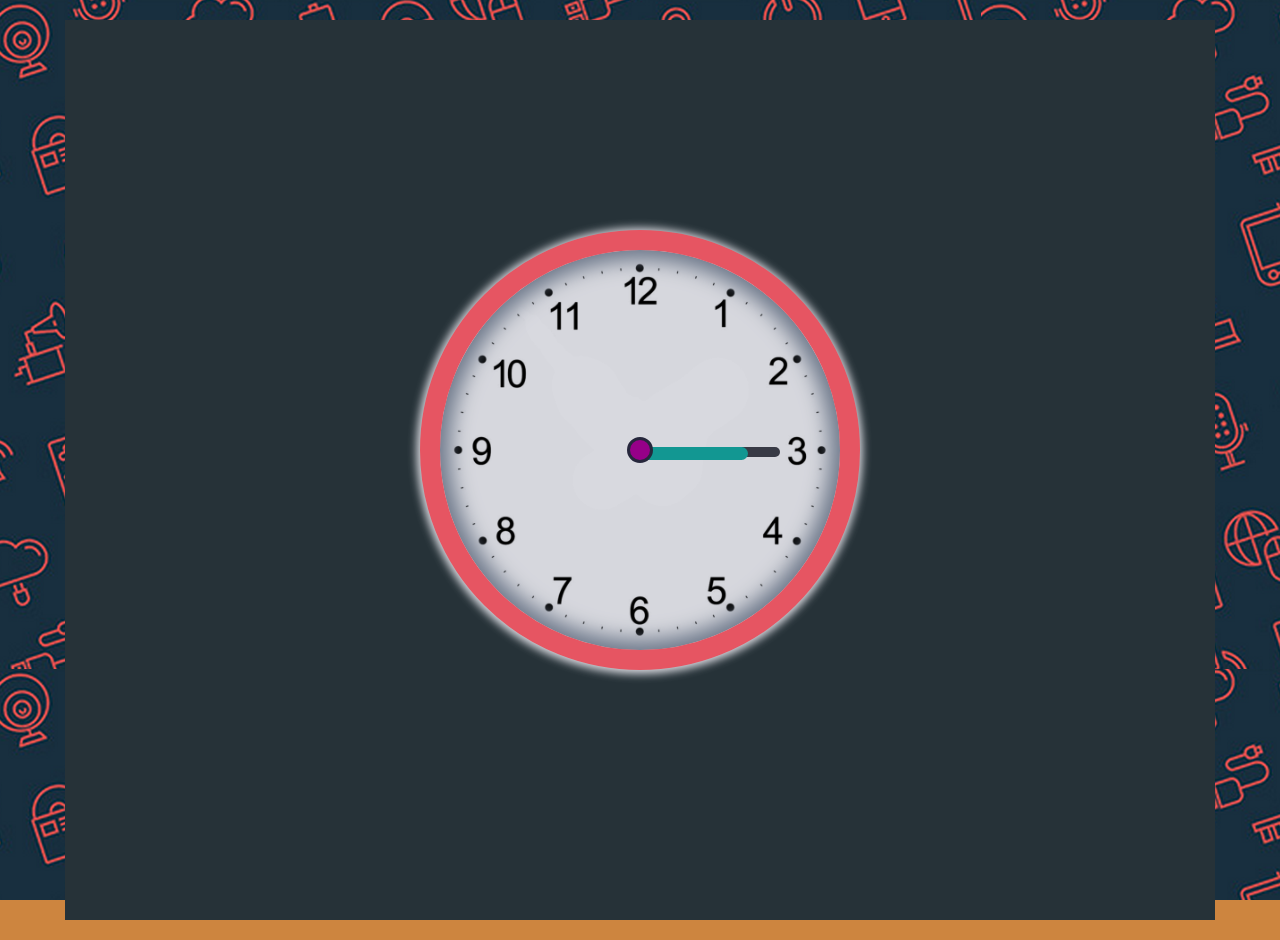
<file: Animated-Clock/index.html>
<!DOCTYPE html>
<html lang="en">
<head>
    <meta charset="UTF-8">
    <title>Document</title>
    <link rel="stylesheet" href="https://maxcdn.bootstrapcdn.com/font-awesome/4.7.0/css/font-awesome.min.css">
    <link rel="stylesheet" href="css/style.css">
</head>
<body>
    <div class="layout">
        
        <div class="clock">
            <span>
                
            </span>
            
        </div>
        
        
        
    </div>
</body>
</html>
</file>
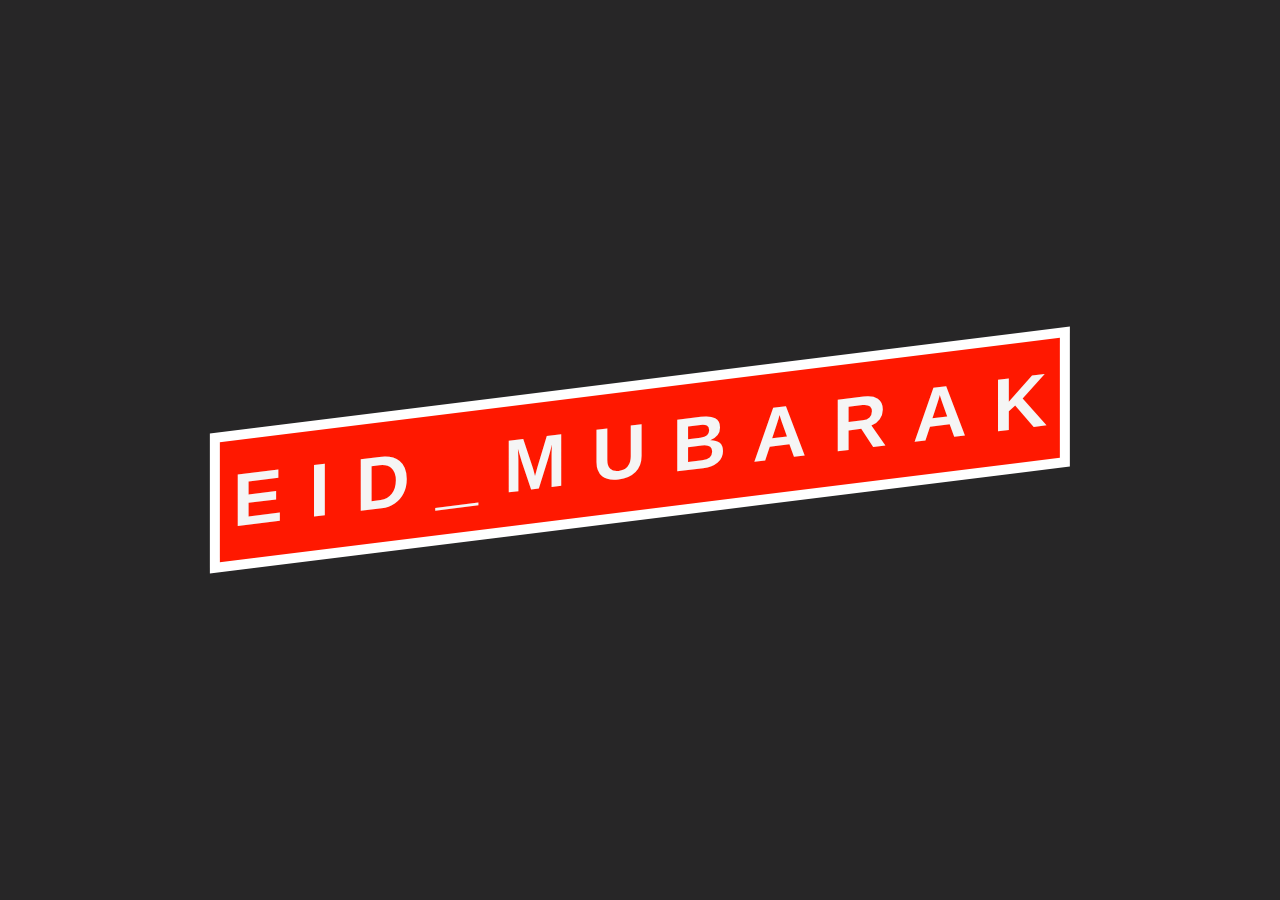
<file: Eid Mubarak Text effect/index.html>
<!DOCTYPE html>
<html lang="en">
<head>
    <meta charset="UTF-8">
    <title>Document</title>
    <link rel="stylesheet" href="https://maxcdn.bootstrapcdn.com/font-awesome/4.7.0/css/font-awesome.min.css">
    <link rel="stylesheet" href="css/style.css">
</head>
<body>
    <div class="layout">
        
       <ul>
           <li>E</li>
           <li>I</li>
           <li>D</li>
           <li>_</li>
           <li>M</li>
           <li>U</li>
           <li>B</li>
           <li>A</li>
           <li>R</li>
           <li>A</li>
           <li>K</li>
       </ul>
        
        
        
    </div>
</body>
</html>
</file>
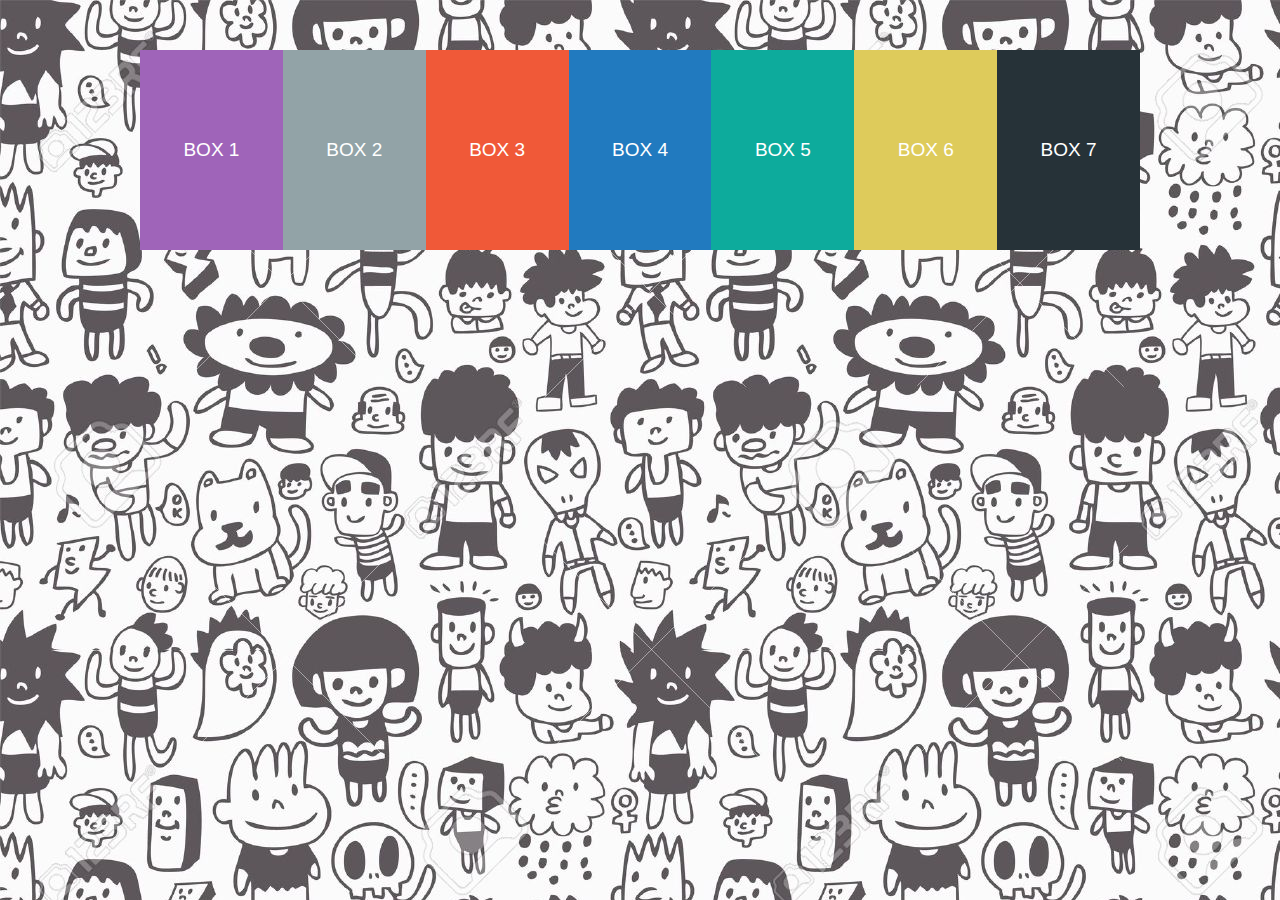
<file: Flex-Hover-effect/index.html>
<!DOCTYPE html>
<html lang="en">

<head>
    <meta charset="UTF-8">
    <title>Document</title>
    <link rel="stylesheet" href="https://maxcdn.bootstrapcdn.com/font-awesome/4.7.0/css/font-awesome.min.css">
    <link rel="stylesheet" href="css/style.css">
</head>

<body>
    <div class="layout">

        <div class="box">BOX 1</div>
        <div class="box">BOX 2</div>
        <div class="box">BOX 3</div>
        <div class="box">BOX 4</div>
        <div class="box">BOX 5</div>
        <div class="box">BOX 6</div>
        <div class="box">BOX 7</div>
    </div>
</body>

</html>
</file>
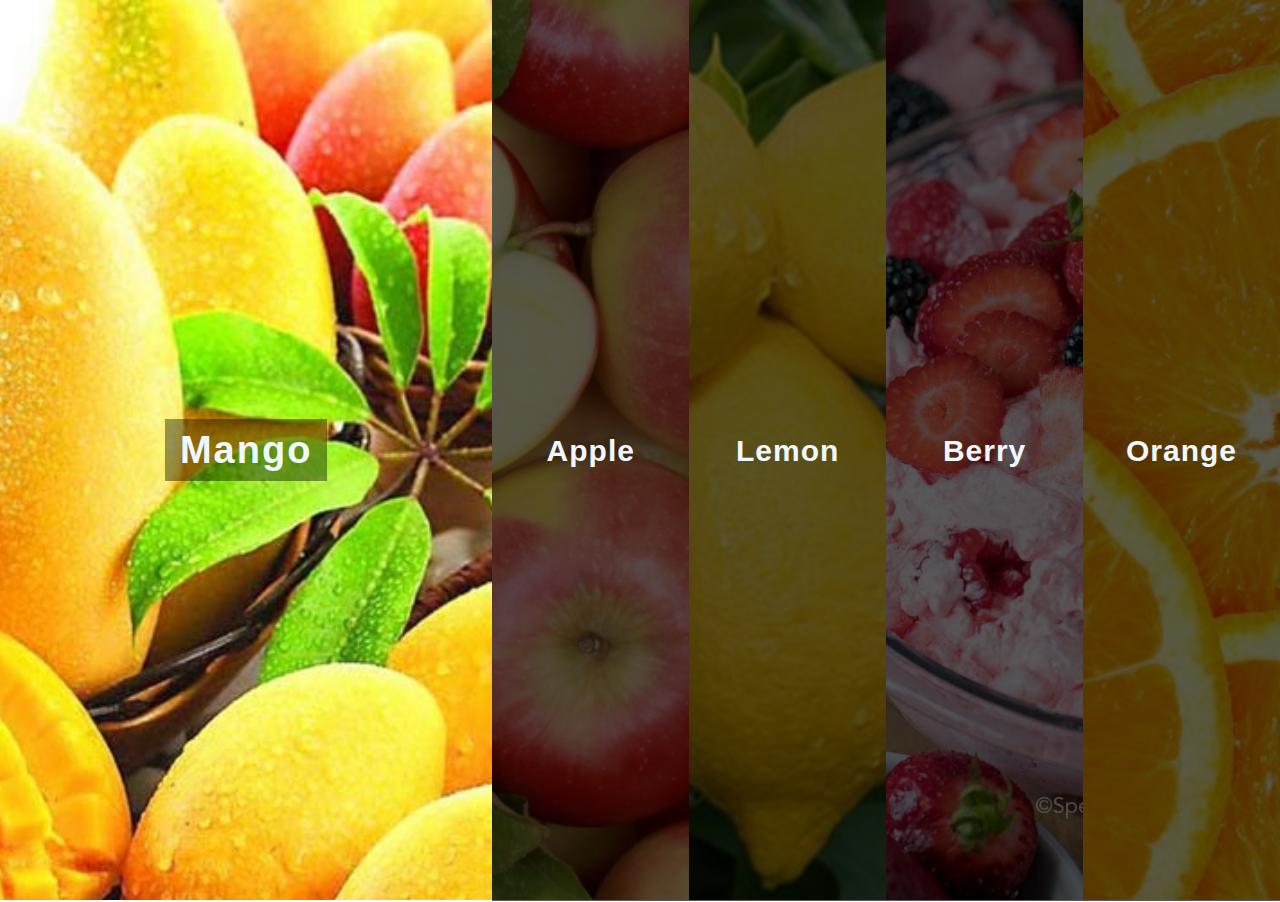
<file: Fruit  Flex-Hover effect/index.html>
<!DOCTYPE html>
<html lang="en">

<head>
    <meta charset="UTF-8">
    <title>FlexBox Hover Effect</title>

    <link rel="stylesheet" href="css/style.css">
</head>

<body>
    <div class="layout">

        <div class="box">
            <h1><span>Mango</span></h1>
        </div>
        <div class="box">
            <h1><span>Apple</span></h1>
        </div>
        <div class="box">
            <h1><span>Lemon</span></h1>
        </div>
        <div class="box">
            <h1><span>Berry</span></h1>
        </div>
        <div class="box">
            <h1><span>Orange</span></h1>
        </div>

    </div>
</body>

</html>
</file>
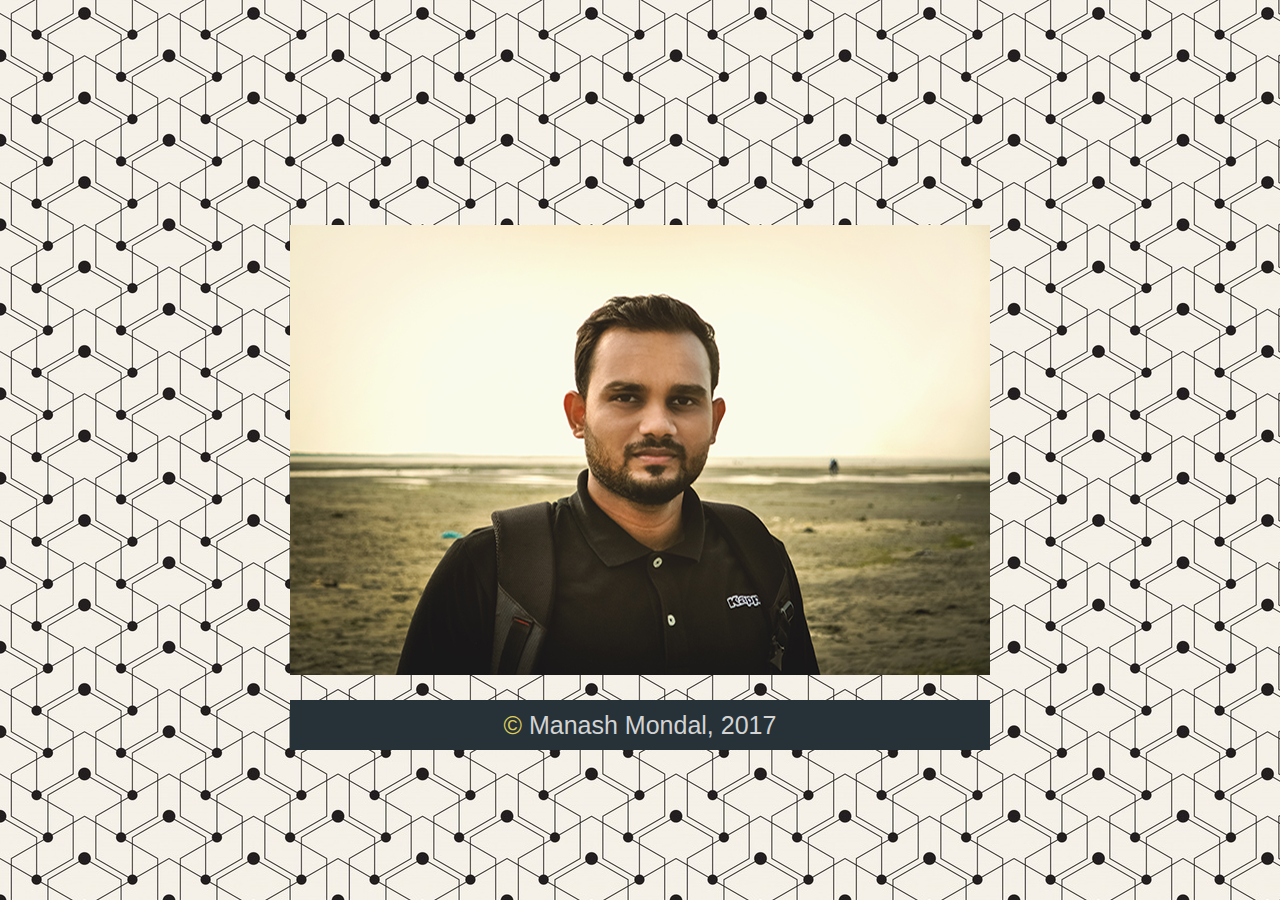
<file: Image Showcase Hover Effect/index.html>
<!DOCTYPE html>
<html lang="en">

<head>
    <meta charset="UTF-8">
    <title>Document</title>
    <link rel="stylesheet" href="https://maxcdn.bootstrapcdn.com/font-awesome/4.7.0/css/font-awesome.min.css">
    <link rel="stylesheet" href="css/style.css">
</head>

<body>
    <div class="layout">
        <div class="about">
            <h1>Picture Heading</h1>
            <p>Lorem ipsum dolor sit amet, consectetur adipisicing elit. Voluptates, dolorum?</p>
            <p>Lorem ipsum dolor sit amet, consectetur adipisicing elit. Nihil, quo doloremque? Illo dolore accusantium quibusdam praesentium tempora quam, officia impedit!</p>
            <p>Lorem ipsum dolor sit amet, consecNihil, quo doloremque? Illo dolore accusantium quibusdam praesentium tempora quam, officia impedit!</p>
        </div>
        <div class="image">

        </div>


        <footer>
            &copy;
            <p>Manash Mondal, 2017</p>
        </footer>
    </div>
</body>

</html>
</file>
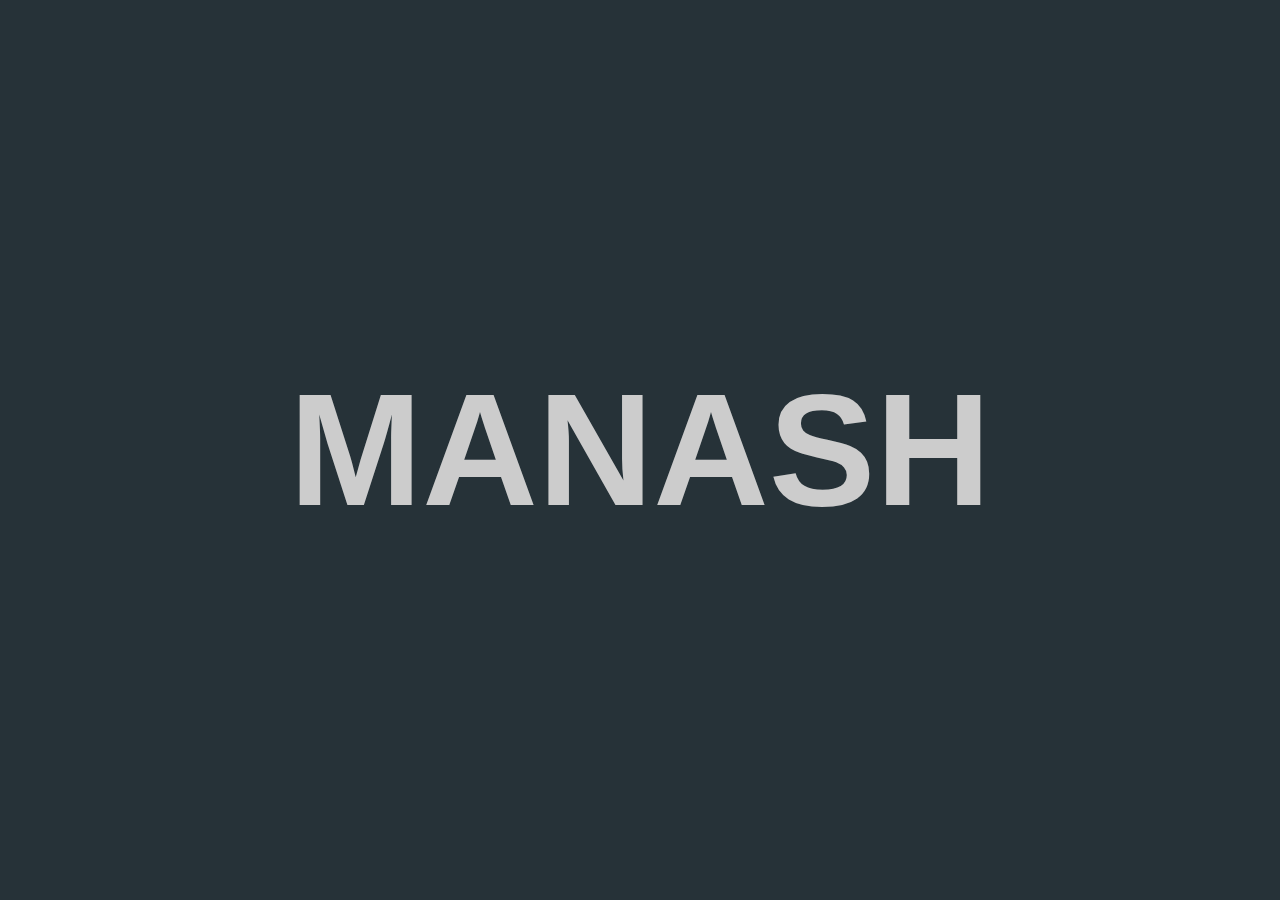
<file: Text Effect/index.html>
<!DOCTYPE html>
<html lang="en">
<head>
    <meta charset="UTF-8">
    <title>Document</title>
    <link rel="stylesheet" href="https://maxcdn.bootstrapcdn.com/font-awesome/4.7.0/css/font-awesome.min.css">
    <link rel="stylesheet" href="css/style.css">
</head>
<body>
    <h1 data-h1="manash">Manash</h1>
</body>
</html>
</file>
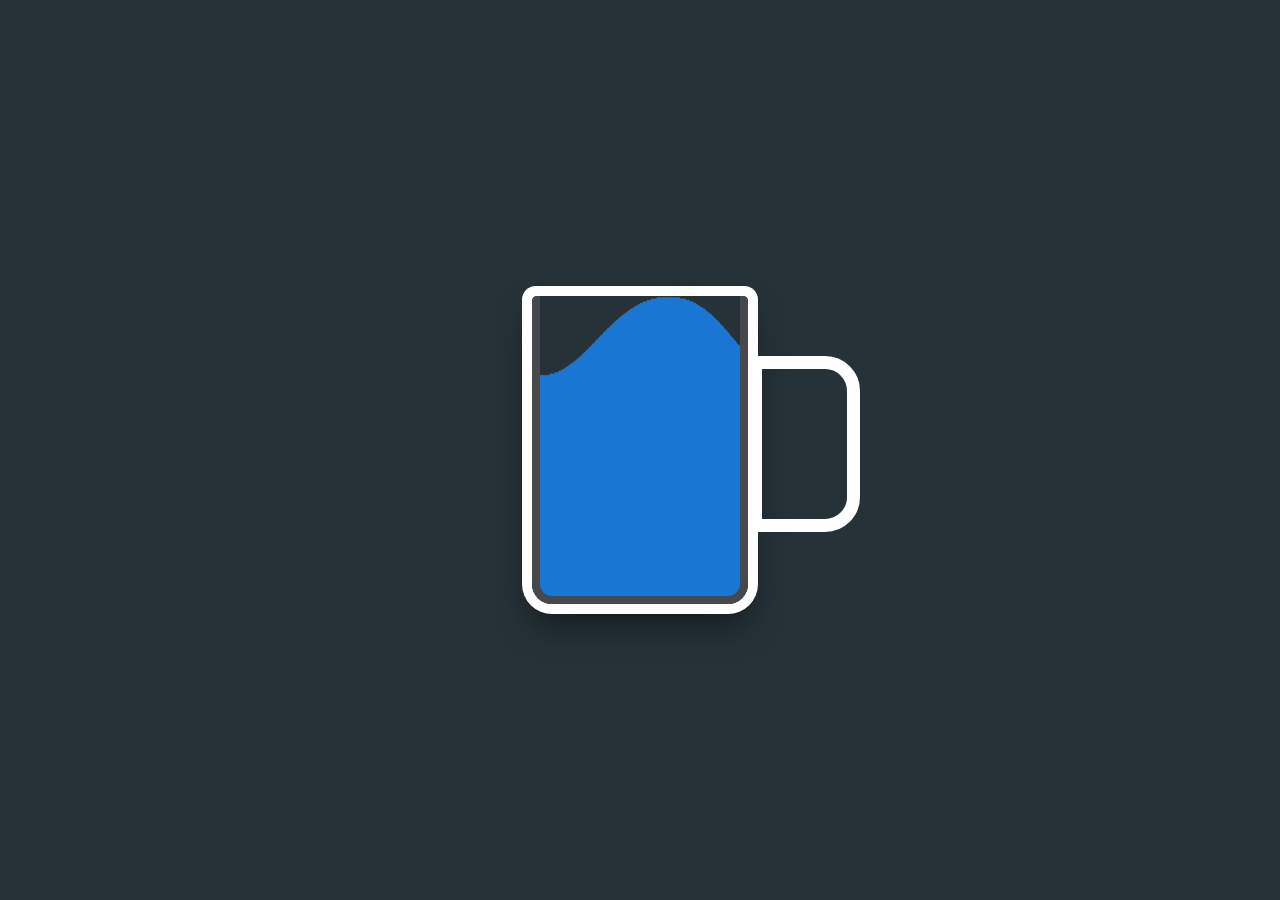
<file: Water-Mug/index.html>
<!DOCTYPE html>
<html lang="en">
<head>
    <meta charset="UTF-8">
    <title>Document</title>
    <link rel="stylesheet" href="https://maxcdn.bootstrapcdn.com/font-awesome/4.7.0/css/font-awesome.min.css">
    <link rel="stylesheet" href="css/style.css">
</head>
<body>
    <div class="layout">
        
        <div class="mug">
            
        </div>
        
        
        
    </div>
</body>
</html>
</file>
<file: Animated-Clock/css/style.css>
* {
    margin: 0;
    padding: 0;
}

body {
    background-image: url(../images/pattern1.png);
    background-repeat: repeat;
    background-attachment: fixed;
    background-color: peru;
    font-family: 'Roboto', sans-serif;
    font-weight: 500;
    font-size: 16 px;
    line-height: 20px;
}

.layout {
    width: 1050px;
    min-height: 800px;
    margin: 20px auto;
    background: #263238;
    padding: 50px;
    display: block;
    overflow: hidden;
}

.clock {
    position: absolute;
    width: 400px;
    height: 400px;
    top: 50%;
    left: 50%;
    transform: translate(-50%, -50%);
    background-color: #D8D9DF;
    background-image: url(../images/clock_face_5_by_stephenjohnsmith-d8xmn5h.png);
    background-size: cover;
    border-radius: 50%;
    border: 20px solid #E65562;
    box-shadow: -.4px 1px 9px 3px #D8D9DF, 0px 0px 20px 10px #6D788A inset;
}

.clock::before {
    content: '';
    position: absolute;
/*
    top: 5%;
    left: 50%;
    width: 10px;
    height: 40%;
*/
    top: calc(50% - 3px);
    left: 50%;
    width: 35%;
    height: 10px;
    background-color: #383A45;
    border-radius: 10px;
    animation: clock 60s linear infinite;
    transform-origin: left;
}


/*
.clock::after {
    content: '';
    position: absolute;
    top: 5%;
    left: 50%;
    width: 10px;
    height: 40%;
    top: calc(50% - 3px);
    left: 50%;
    width: 40%;
    height: 10px;
    background-color: #383A45;
    border-radius: 10px;
    animation: clock 20s linear infinite;
    transform-origin: left;
}
*/

.clock::after {
    position: absolute;
    content: '';
    top:calc(50% - 3px);
    left: 50%;
    width: 27%;
    height: 13px;
    background-color: #129792;
    animation: clock 3600s linear infinite;
    transform-origin: left;
    border-radius: 10px;
}

span{
    display: block;
    position: absolute;
    top: 50%;
    left: 50%;
    transform: translate(-50%, -50%);
    width: 20px;
    height: 20px;
    border: 3px solid #26273C;
    border-radius: 50%;
    background-color: #960088;
    z-index: 1;
    
}
@keyframes clock{
    0%{
        transform: rotate(0deg);
    }
    100%{
        transform: rotate(360deg);
    }
}
</file>
<file: Eid Mubarak Text effect/css/style.css>
*{  margin: 0;
    padding : 0;
}
body {
/*    background-image: url(../images/Pattern.jpg);*/
/*
    background-repeat: repeat;
    background-attachment: fixed;
*/
    background-color: #272627;
    font-family: 'Roboto', sans-serif;
    font-weight: 500 ;
    font-size : 16 px;
    line-height : 20px;
}
.layout {
/*
    width: 1000px;
    margin: 0 auto;
*/
/*    background: #fff;*/
/*    padding: 50px;*/
/*    display: block;*/
/*    overflow: hidden;*/
}

ul{
    position: absolute;
    top: 50%;
    left: 50%;
    transform: translate(-50%,-50%) skewY(-7.1deg);
    display: flex;
    background-color: #FF1800;
    margin: 0;
    padding: 0;
    box-shadow: 0 0 0 10px #fff;
    overflow: hidden;
}
ul li{
    color: whitesmoke;
    font-size: 75px;
    list-style: none;
    display: block;
    font-weight: bold;
    text-transform: uppercase;
    padding: 50px 13px;
    animation: eid 3.2s linear infinite;
    font-family: sans-serif;
    
}
@keyframes eid{
    0%{transform: translateY(-150px) rotateY(0deg)}
    20%{transform: translateY(3px) rotateY(360deg)}
    30%{transform: translateY(-12px) rotateY(360deg)}
    40%{transform: translateY(3px) rotateY(360deg)}
    50%{transform: translateY(-12px) rotateY(360deg)}
    60%{transform: translateY(0px) rotateY(360deg)}
    90%{transform: translateY(0px) rotateY(360deg)}
    100%{transform: translateY(100px) rotateY(720deg)}
    
}

li:nth-child(1){animation-delay: .1s;}
li:nth-child(2){animation-delay: .2s;}
li:nth-child(3){animation-delay: .3s;}
li:nth-child(4){animation-delay: .4s;}
li:nth-child(5){animation-delay: .5s;}
li:nth-child(6){animation-delay: .6s;}
li:nth-child(7){animation-delay: .7s;}
li:nth-child(8){animation-delay: .8s;}
li:nth-child(9){animation-delay: .9s;}
li:nth-child(10){animation-delay: 1s;}
li:nth-child(11){animation-delay: 1.1s;}
</file>
<file: Flex-Hover-effect/css/style.css>
body {
    
    background-image: url(../images/p4.jpg);
    background-repeat: repeat;
    background-attachment: fixed;
    background-color: peru;
    font-family: 'Roboto', sans-serif;
    font-weight: 500;
    margin-top: 25px;
}

.layout {
    width: 1000px;
    margin: 0 auto;
    margin-top: 50px;
    background: #263238;
    /*    padding: 50px;*/
    overflow: hidden;
    display: flex;
}

.box {
    color: #FFFFFF;
    width: auto;
    font-size: 19px;
    line-height: 200px;
    /*    transform: translateY(50%);*/
    text-align: center;
    flex-grow: 1;
    transition: .5s;
    /*    justify-content: space-between;*/
}

.box:hover {
    flex-grow: 4;
    max-width: 100%;
    font-size: 38px;
    color: #263238;
}

.layout .box:nth-child(1) {
    background-color: #9F64B9;
}

.layout .box:nth-child(1) {
    background-color: #9F64B9;
}

.layout .box:nth-child(2) {
    background-color: #92A3A7;
}

.layout .box:nth-child(3) {
    background-color: #F05938;
}

.layout .box:nth-child(4) {
    background-color: #217ABF;
}

.layout .box:nth-child(5) {
    background-color: #0DAB9C;
}

.layout .box:nth-child(6) {
    background-color: #DECB5B;
}

.layout .box:nth-child(7):hover {
    color: #DECB5B;
}
</file>
<file: Fruit  Flex-Hover effect/css/style.css>
* {
    margin: 0;
    padding: 0;
    font-family: sans-serif;
}

.layout {
    width: 100vw;
    height: 100vh;
    display: flex;
    box-sizing: border-box;
}

.box {
    line-height: 100vh;
    width: 20%;
    flex-grow: 1;
    text-align: center;
    background-size: cover;
    background-position: center;
    transition: 1s;
}

.box:nth-child(1) {
    background-image: url(../images/mango.jpg);
}

.box:nth-child(2) {
    background-image: url(../images/apple.jpg);
}

.box:nth-child(3) {
    background-image: url(../images/lemon.jpg);
}

.box:nth-child(4) {
    background-image: url(../images/berry.jpg);
}

.box:nth-child(5) {
    background-image: url(../images/orange.jpg);
}

h1 {
    margin: 0;
    padding: 0;
    line-height: 100vh;
    background-color: rgba(0, 0, 0, .65);
}

h1 span {
    border: none;
    box-sizing: border-box;
    /*    background-color: aliceblue;*/
    padding: 10px 15px;
    color: aliceblue;
    letter-spacing: 1px;
    font-size: 30px;
}

.box:hover {
    width: 50vw;
}

.box:hover h1 {
    background-color: transparent;
    transition: .7s;
}

.box:hover h1 span {
    background-color: rgba(0, 0, 0, .4);
    letter-spacing: 2px;
    font-size: 38px;
    transition: .7s;
}
</file>
<file: Image Showcase Hover Effect/css/style.css>
* {
    margin: 0;
    padding: 0;
}

body {
    background-image: url(../images/pattern6.jpg);
    background-repeat: repeat;
    background-attachment: fixed;
    background-color: #1A2227;
    font-family: 'Roboto', sans-serif;
    font-weight: 500;
    font-size: 16 px;
    line-height: 20px;
}

.layout {
    position: absolute;
    width: 700px;
    top: 50%;
    left: 50%;
    -webkit-transform: translate(-50%, -50%);
    -ms-transform: translate(-50%, -50%);
    transform: translate(-50%, -50%);
    /*    margin: 0px auto;*/
    height: 450px;
    background: #1A2227;
}

.about {
    position: absolute;
    color: aliceblue;
    top: 50%;
    -webkit-transform: translateY(-50%);
    -ms-transform: translateY(-50%);
    transform: translateY(-50%);
    padding: 60px;
    text-align: center;
}

.about h1 {
    margin: 0;
    padding: 0;
    line-height: 70px;
}

.about p {
    margin: 0;
    padding: 0;
    line-height: 20px;
    text-align: center;
    font-size-adjust: auto;
    padding: 5px 0;
    font-family: monospace;
    font-size: 16px;
}

.image {
    margin: 0;
    padding: 0;
    width: 100%;
    height: 100%;
}

.image::before {
    content: '';
    background-image: url(../images/Manash-700-450.jpg);
    position: absolute;
    top: 0;
    left: 0;
    width: 50%;
    height: 100%;
    -webkit-transform-origin: bottom;
    -ms-transform-origin: bottom;
    transform-origin: bottom;
    /*    transition: .5s;*/
}

.layout:hover .image::before {
    position: absolute;
    -webkit-transition: .3s;
    -o-transition: .3s;
    transition: .3s;
    -webkit-transform: rotateX(90deg) translateY(50%);
    transform: rotateX(90deg) translateY(50%);
}

.image::after {
    content: '';
    background-image: url(../images/Manash-700-450.jpg);
    position: absolute;
    top: 0;
    -webkit-transform-origin: top;
    -ms-transform-origin: top;
    transform-origin: top;
    right: 0;
    width: 50%;
    height: 100%;
    background-position: 350px;
}

.layout:hover .image::after {
    -webkit-transform: rotateX(90deg) translateY(50%);
    transform: rotateX(90deg) translateY(50%);
    -webkit-transition: .3s;
    -o-transition: .3s;
    transition: .3s;
}

footer {
    /*    display: inline-block;*/
    margin-top: 25px;
    overflow: hidden;
    padding: 10px;
    color: #DECB5B;
    background-color: #263238;
    text-align: center;
    font-size: 25px;
    line-height: 30px;
}

footer p {
    display: inline-block;
    color: lightgrey;
    /*    font-size: 22px;*/
    text-align: justify;
}
</file>
<file: Text Effect/css/style.css>
*{  margin: 0;
    padding : 0;
}
body {
/*    background-image: url(../images/Pattern.jpg);*/
    background-repeat: repeat;
    background-attachment: fixed;
    background-color: #263238;
    font-family: 'Roboto', sans-serif;
/*
    font-weight: 500 ;
    font-size : 16 px;
    line-height : 20px;
*/
}
/*
.layout {
    width: 1000px;
    margin: 0 auto;
    background: #fff;
    padding: 50px;
    display: block;
    overflow: hidden;
}*/

h1{
    position: absolute;
    color: #ccc;
    font-size: 10em;
    top: 50%;
    left:50%;
/*    width: 20%;*/
/*    overflow: hidden;*/
/*    background-color: darkgray;*/
    transform: translate(-50%,-50%);
    text-transform: uppercase;
}
h1::before{
    content: attr(data-h1);
    position: absolute;
/*
    top: 0;
    left: 0;
*/
    color: red;
    width: 0%;
    transition: 2.5s;
    overflow: hidden;
}
h1:hover::before{
    width: 100%;
}
</file>
<file: Water-Mug/css/style.css>
*{  margin: 0;
    padding : 0;
}
body {
/*    background-image: url(../images/Pattern.jpg);*/
    background-repeat: repeat;
    background-attachment: fixed;
    background-color: #263238;
    font-family: 'Roboto', sans-serif;
    font-weight: 500 ;
    font-size : 16 px;
    line-height : 20px;
}

.mug{
    position: absolute;
    top: 50%;
    left: 50%;
    transform: translate(-50%,-50%);
/*    background-color: #253847;*/
    width: 200px;
    height: 300px;
    border: 8px solid #47484B;
    border-radius: 20px;
    border-top: transparent;
    background-image: url(../images/water-edit.png);
    background-repeat: repeat-x;
    border-top-left-radius: 5px;
    border-top-right-radius: 5px;
    box-shadow: 0 0 0 10px #FFFFFF,0 20px 35px rgba(0,0,0,.5);
/*    transition: 5s;*/
    animation: water;
    animation-duration: 20s;
    animation-iteration-count: infinite;
    animation-timing-function: linear;
/*    animation: water 0 linear infinite;*/
    
}
@keyframes water{
    
    0%{
        background-position: 0px 320px;
    }
    50%{
        background-position: 4500px -100px;
    }
    100%{
        background-position: 8000px 250px;
    }
}
.mug::after{
    content: '';
    position: absolute;
    width: 85px;
    height: 150px;
    border: 13px solid #FFFFFF;
    right: -120px;
    top: 60px;
    border-bottom-right-radius: 35px;
    border-top-right-radius: 35px;

}
</file>
